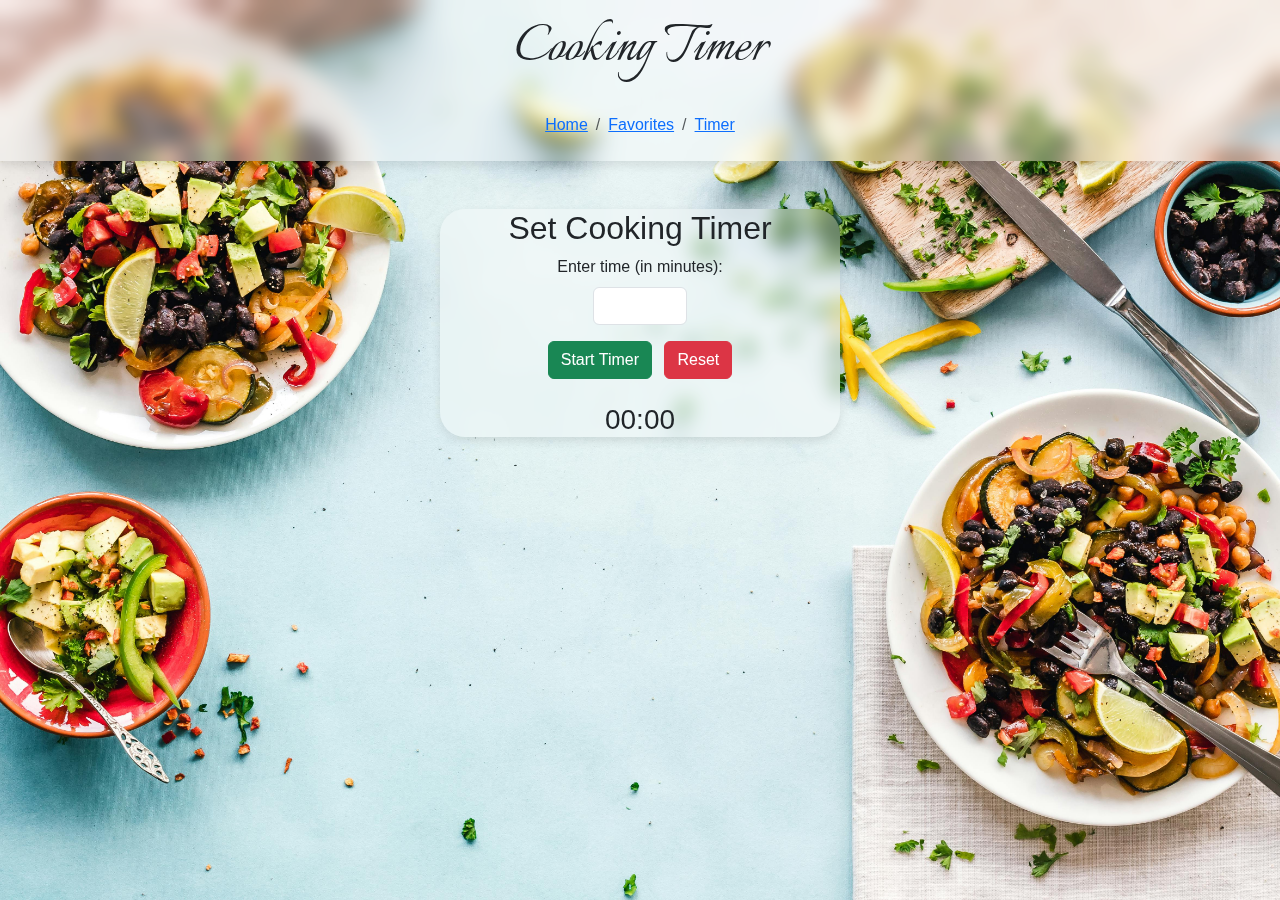
<file: timer.html>
<!DOCTYPE html>
<html lang="en">
  <head>
    <meta charset="UTF-8" />
    <meta name="viewport" content="width=device-width, initial-scale=1.0" />
    <title>Dynamic Recipe Finder</title>

    <link
      href="https://cdn.jsdelivr.net/npm/bootstrap@5.3.2/dist/css/bootstrap.min.css"
      rel="stylesheet"
    />
    <link rel="stylesheet" href="./css/styles.css" />

    <link rel="preconnect" href="https://fonts.googleapis.com" />
    <link rel="preconnect" href="https://fonts.gstatic.com" crossorigin />
    <link
      href="https://fonts.googleapis.com/css2?family=Italianno&display=swap"
      rel="stylesheet"
    />
  </head>
  <body>
    <div class="blurry">
      <h1>Cooking Timer</h1>

      <nav class="navbar navbar-expand-lg">
        <div class="container-fluid justify-content-center d-flex">
          <nav aria-label="breadcrumb">
            <ol class="breadcrumb">
              <li class="breadcrumb-item">
                <a href="./index.html">Home</a>
              </li>
              <li class="breadcrumb-item">
                <a href="./favorites.html">Favorites</a>
              </li>
              <li class="breadcrumb-item active" aria-current="page">
                <a href="#">Timer</a>
              </li>
            </ol>
          </nav>
        </div>
      </nav>
    </div>

    <div class="timer container mt-5 text-center">
      <h2>Set Cooking Timer</h2>

      <div class="mb-3">
        <label for="timeInput" class="form-label"
          >Enter time (in minutes):</label
        >
        <input
          type="number"
          id="timeInput"
          class="form-control w-25 mx-auto"
          min="1"
        />
      </div>

      <button id="startBtn" class="btn btn-success">Start Timer</button>
      <button id="resetBtn" class="btn btn-danger ms-2">Reset</button>

      <div class="mt-4">
        <h3 id="countdownDisplay">00:00</h3>
      </div>
    </div>

    <script src="./js/timer.js"></script>
    <script src="https://cdn.jsdelivr.net/npm/bootstrap@5.3.2/dist/js/bootstrap.bundle.min.js"></script>
  </body>
</html>
</file>
<file: css/styles.css>
/* ----------GENERAL AND HOMEPAGE--------------- */

body {
  background-image: url(../assets/images/background.jpg);
  font-family: "Franklin Gothic Medium", "Arial Narrow", Arial, sans-serif;
  background-position: center;
  background-repeat: no-repeat;
  background-size: cover;
  background-attachment: fixed;
  width: 100%;
  min-height: 100vh;
}

.navbar {
  display: flex;
  justify-content: center;
  width: 100%;
  text-align: center;
}

.form-control {
  width: 50%;
}

.blurry {
  background-color: rgba(255, 255, 255, 0.3);
  backdrop-filter: blur(10px);
  box-shadow: 0 4px 10px rgba(0, 0, 0, 0.1);
}

h1 {
  text-align: center;
  padding: 10px;
  font-family: "Italianno", cursive;
  font-weight: 400;
  font-size: 64px;
  font-style: normal;
}

/* -------RESULTS AND FAVORITE CARDS------------ */

#results .card {
  width: 18rem;
  text-align: center;
  background-color: rgba(255, 255, 255, 0.3);
  backdrop-filter: blur(10px);
}

.custom-shadow {
  box-shadow: 0 8px 20px rgba(0, 0, 0, 0.3);
  transition: transform 0.2s, box-shadow 0.2s;
  background-color: rgba(255, 255, 255, 0.3);
  backdrop-filter: blur(10px);
}

.custom-shadow:hover {
  transform: translateY(-5px);
  box-shadow: 0 12px 30px rgba(0, 0, 0, 0.35);
}

.favorite-btn {
  text-decoration: none;
  font-size: 1.5rem;
  color: #e63946;
  padding: 0;
}

.favorite-btn:focus {
  outline: none;
  box-shadow: none;
}

.remove-btn {
  text-decoration: none;
  color: inherit;
  font-size: 1.2rem;
}

.remove-btn:hover {
  color: red;
  text-decoration: none;
}

/* --------TIMER----------- */

.timer {
  background-color: rgba(255, 255, 255, 0.3);
  backdrop-filter: blur(10px);
  box-shadow: 0 4px 10px rgba(0, 0, 0, 0.1);
  width: 100vw;
  max-width: 400px;
  border-radius: 25px;
}

@keyframes flashRed {
  0% {
    background-color: rgba(255, 0, 0, 0.2);
  }
  50% {
    background-color: rgba(255, 0, 0, 0.6);
  }
  100% {
    background-color: rgba(255, 0, 0, 0.2);
  }
}

.flash-alert {
  animation: flashRed 0.5s ease-in-out;
  animation-iteration-count: 6;
}
</file>
